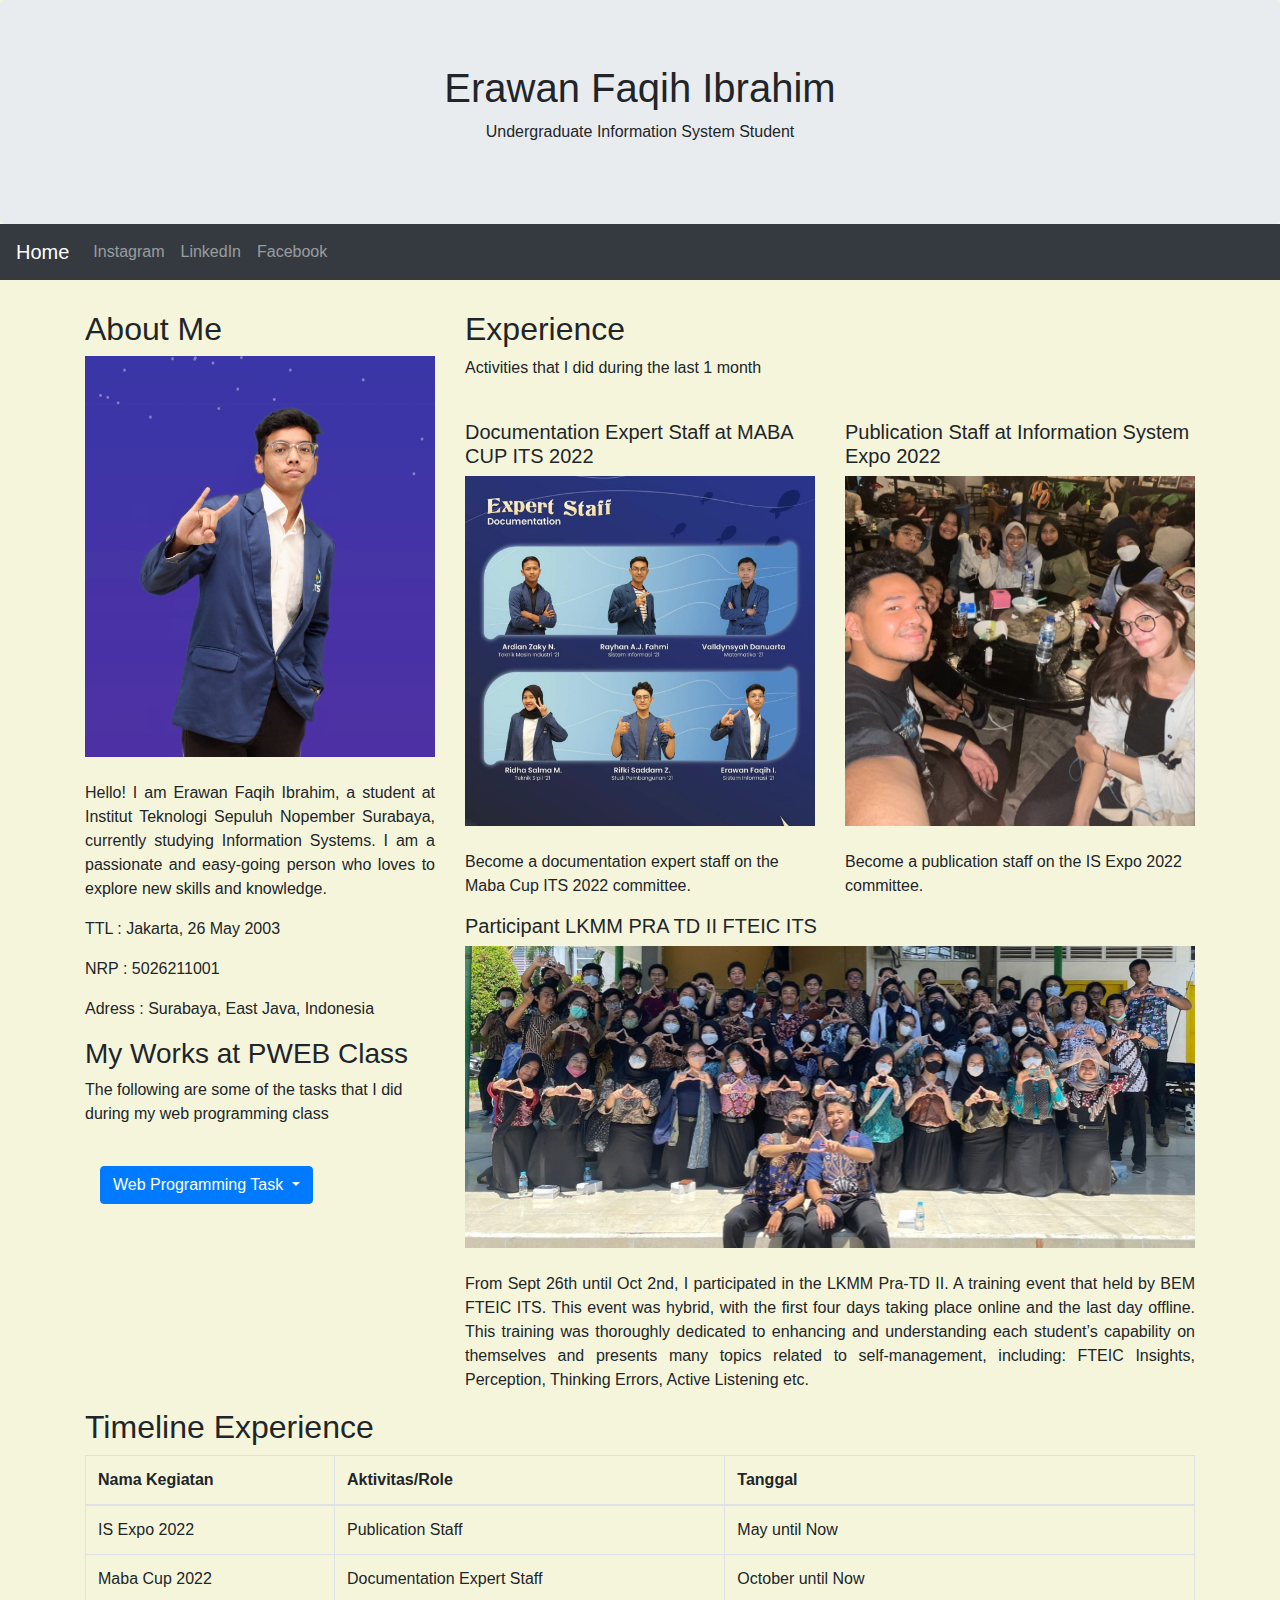
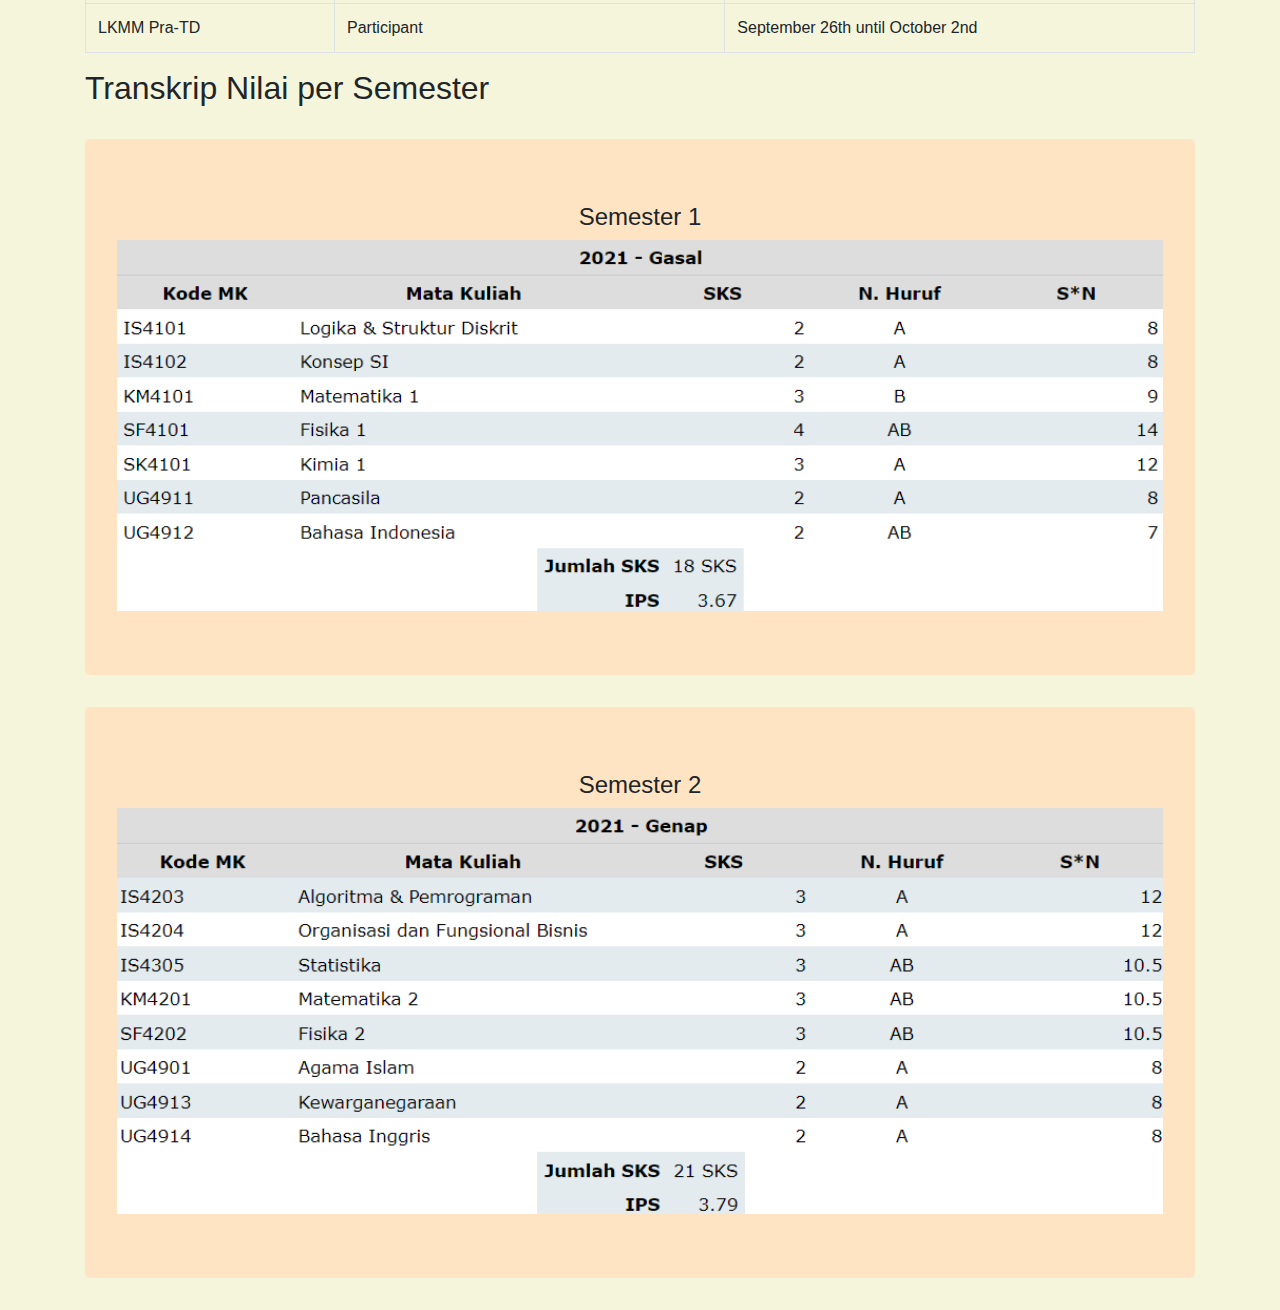
<file: LandingPage.html>
<!DOCTYPE html>
<html lang="en">

<head>
    <title>Biodata Erawan Faqih Ibrahim</title>
    <meta charset="utf-8">
    <meta name="viewport" content="width=device-width, initial-scale=1">
    <link rel="stylesheet" href="https://cdn.jsdelivr.net/npm/bootstrap@4.6.1/dist/css/bootstrap.min.css">
    <script src="https://cdn.jsdelivr.net/npm/jquery@3.6.0/dist/jquery.slim.min.js"></script>
    <script src="https://cdn.jsdelivr.net/npm/popper.js@1.16.1/dist/umd/popper.min.js"></script>
    <script src="https://cdn.jsdelivr.net/npm/bootstrap@4.6.1/dist/js/bootstrap.bundle.min.js"></script>

</head>

<body style="background-color: beige;">

    <div class="jumbotron text-center" style="margin-bottom:0">
        <h1>Erawan Faqih Ibrahim</h1>
        <p>Undergraduate Information System Student</p>
    </div>

    <nav class="navbar navbar-expand-sm bg-dark navbar-dark sticky-top">
        <a class="navbar-brand" href="#">Home</a>
        <button class="navbar-toggler" type="button" data-toggle="collapse" data-target="#collapsibleNavbar">
            <span class="navbar-toggler-icon"></span>
        </button>

        <div class="collapse navbar-collapse" id="collapsibleNavbar">
            <ul class="navbar-nav">
                <li class="nav-item">
                    <a class="nav-link" href="https://www.instagram.com/faqih_26/">Instagram</a>
                </li>
                <li class="nav-item">
                    <a class="nav-link" href="https://www.linkedin.com/in/erawan-faqih-ibrahim-5aa271198/">LinkedIn</a>
                </li>
                <li class="nav-item">
                    <a class="nav-link" href="https://web.facebook.com/erawanfaqih/">Facebook</a>
                </li>
            </ul>
        </div>
    </nav>

    <div class="container" style="margin-top:30px">
        <div class="row">
            <div class="col-sm-4">
                <h2>About Me</h2>

                <div class="fakeimg"><img src="foto2/fotofaqih.jpeg" alt="" width="100%"></div><br>

                <p class="text-justify">Hello! I am Erawan Faqih Ibrahim, a student at Institut Teknologi Sepuluh
                    Nopember Surabaya, currently studying Information Systems. I am a passionate and easy-going person
                    who loves to explore new skills and knowledge.</p>
                <p>TTL : Jakarta, 26 May 2003</p>
                <p>NRP : 5026211001</p>
                <P>Adress : Surabaya, East Java, Indonesia</P>


                <h3>My Works at PWEB Class</h3>
                <p>The following are some of the tasks that I did during my web programming class</p>
                <div class="container"><br>
                    <div class="dropdown">
                        <button type="button" class="btn btn-primary dropdown-toggle" data-toggle="dropdown">
                            Web Programming Task
                        </button>
                        <div class="dropdown-menu">
                            <a class="dropdown-item" href="pertemuan2.html" target="_blank">Landing Page</a>
                            <a class="dropdown-item" href="pertemuan3.html" target="_blank">Portofolio</a>
                            <a class="dropdown-item" href="pertemuan4.html" target="_blank">Form Penjumlahan</a>
                            <a class="dropdown-item" href="pertemuan5.html" target="_blank">Form Pendaftaran</a>
                            <a class="dropdown-item" href="pertemuan6.html" target="_blank">Form Valtidation</a>
                            <a class="dropdown-item" href="pertemuan7.html" target="_blank">Tugas Form</a>
                        </div>
                    </div>
                </div>
            </div>

            <div class="col-sm-8">
                <h2>Experience</h2>
                <p>Activities that I did during the last 1 month</p><br>
                <div class="row">
                    <div class="col-sm-6">
                        <h5>Documentation Expert Staff at MABA CUP ITS 2022</h5>
                        <div><img src="foto2/mabacup.jpeg" alt="" width="100%"></div>
                        <br>
                        <p>Become a documentation expert staff on the Maba Cup ITS 2022 committee.</p>
                    </div>

                    <div class="col-sm-6">
                        <h5>Publication Staff at Information System Expo 2022</h5>
                        <div><img src="foto2/fotoise.jpeg" alt="" width="100%"></div>
                        <br>
                        <p>Become a publication staff on the IS Expo 2022 committee.</p>
                    </div>

                    <br>
                    <div class="col-sm-12">
                        <h5>Participant LKMM PRA TD II FTEIC ITS</h5>
                        <div><img src="foto2/lkmm.jfif" alt="" width="100%"></div><br>
                        <p class="text-justify">From Sept 26th until Oct 2nd, I participated in the LKMM Pra-TD II. A
                            training
                            event that held by BEM FTEIC ITS. This event was hybrid, with the first four days taking
                            place
                            online and the last day offline. This training was thoroughly dedicated to enhancing and
                            understanding each student’s capability on themselves and presents many topics related to
                            self-management, including: FTEIC Insights, Perception, Thinking Errors, Active Listening
                            etc.
                        </p>
                    </div>
                </div>
            </div>
        </div>
    </div>

    <div class="container">
        <h2>Timeline Experience</h2>
        <table class="table table-bordered">
            <thead>
                <tr>
                    <th>Nama Kegiatan</th>
                    <th>Aktivitas/Role</th>
                    <th>Tanggal</th>
                </tr>
            </thead>
            <tbody>
                <tr>
                    <td>IS Expo 2022</td>
                    <td>Publication Staff</td>
                    <td>May until Now</td>
                </tr>
                <tr>
                    <td>Maba Cup 2022</td>
                    <td>Documentation Expert Staff</td>
                    <td>October until Now</td>
                </tr>
                <tr>
                    <td>LKMM Pra-TD</td>
                    <td>Participant</td>
                    <td>September 26th until October 2nd</td>
                </tr>
            </tbody>
        </table>
    </div>

    <div class="container">

        <h2>Transkrip Nilai per Semester</h2><br>
        <div class="jumbotron text-center" style="background-color:bisque;">
            <h4>Semester 1</h4>
            <img src="foto2/Sm1.png" alt="" width="100%">
        </div>
        <div class="jumbotron text-center" style="background-color:bisque ;">
            <h4>Semester 2</h4>
            <img src="foto2/Sm2.png" alt="" width="100%">
        </div>
    </div>
</body>

</html>
</file>
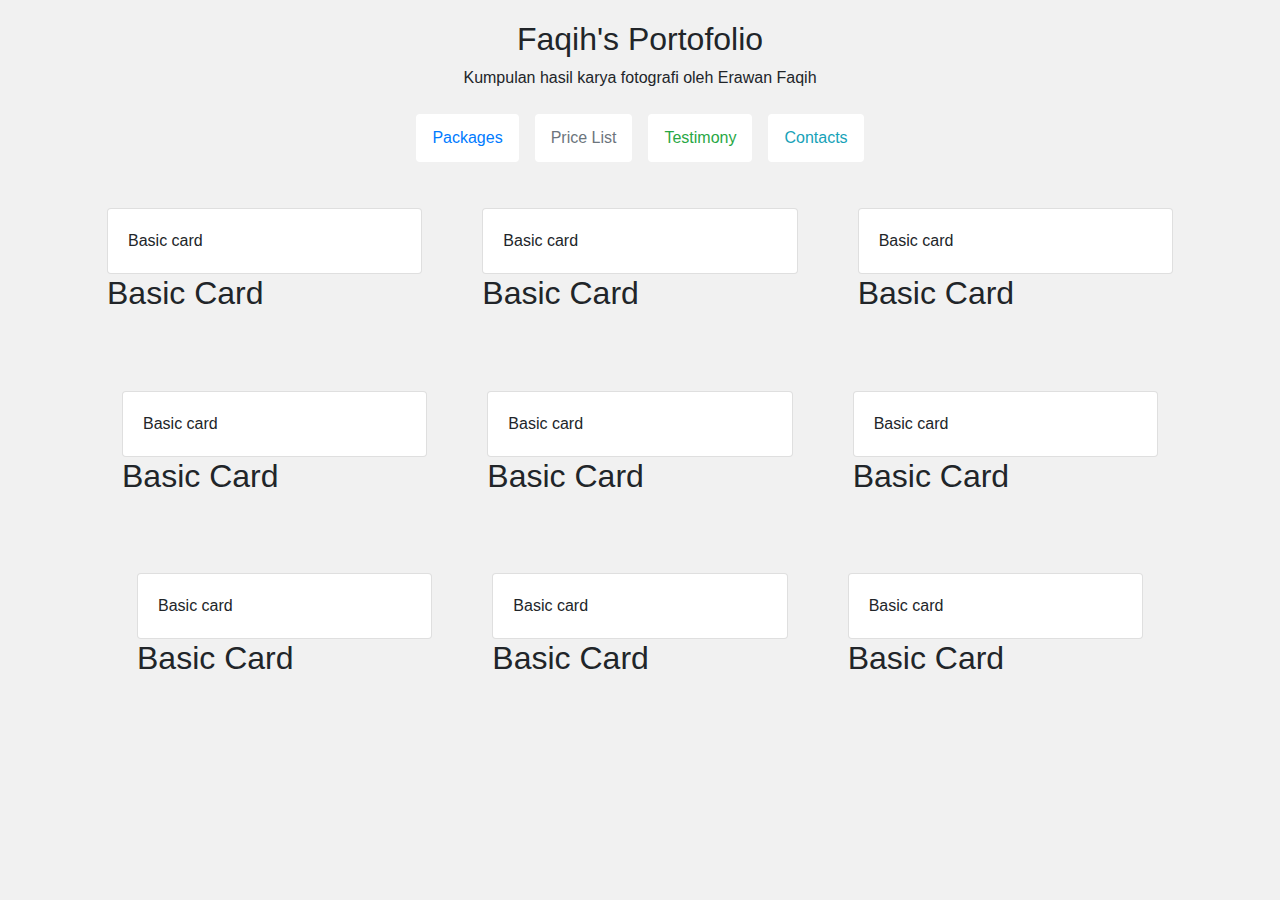
<file: pertemuan3.html>
<!DOCTYPE html>
<html lang="en">

<head>
    <meta charset="utf-8">
    <meta name="viewport" content="width=device-width, initial-scale=1">
    <link rel="stylesheet" href="https://cdn.jsdelivr.net/npm/bootstrap@4.6.1/dist/css/bootstrap.min.css">
    <script src="https://cdn.jsdelivr.net/npm/jquery@3.6.0/dist/jquery.slim.min.js"></script>
    <script src="https://cdn.jsdelivr.net/npm/popper.js@1.16.1/dist/umd/popper.min.js"></script>
    <script src="https://cdn.jsdelivr.net/npm/bootstrap@4.6.1/dist/js/bootstrap.bundle.min.js"></script>

    <style>
        * {
            box-sizing: border-box;
        }

        body {
            background-color: #f1f1f1;
            padding: 20px;
            font-family: Arial;
        }

        /* Center website */
        .main {
            max-width: 1000px;
            margin: auto;
        }

        h1 {
            font-size: 50px;
            word-break: break-all;
        }

        .row {
            margin: 10px -16px;
        }

        /* Add padding BETWEEN each column */
        .row,
        .row>.column {
            padding: 8px;
        }

        /* Create three equal columns that floats next to each other */
        .column {
            float: left;
            width: 33.33%;
            display: none;
            /* Hide all elements by default */
        }

        /* Clear floats after rows */
        .row:after {
            content: "";
            display: table;
            clear: both;
        }

        /* Content */
        .content {
            background-color: white;
            padding: 10px;
        }

        /* The "show" class is added to the filtered elements */
        .show {
            display: block;
        }

        /* Style the buttons */
        .btn {
            border: none;
            outline: none;
            padding: 12px 16px;
            background-color: white;
            cursor: pointer;
        }

        .btn:hover {
            background-color: #ddd;
        }

        .btn.active {
            background-color: #666;
            color: white;
        }
    </style>
</head>


<body>

    <body>

        <div class="container">
            <h2 class="text-center">Faqih's Portofolio </h2>
            <p class="text-center"> Kumpulan hasil karya fotografi oleh Erawan Faqih</p>
        </div>
        <div class="d-flex justify-content-center">
            <button type="button" class="btn btn-outline-primary m-sm-2">Packages</button>
            <button type="button" class="btn btn-outline-secondary m-sm-2">Price List</button>
            <button type="button" class="btn btn-outline-success m-sm-2">Testimony</button>
            <button type="button" class="btn btn-outline-info m-sm-2">Contacts</button>
        </div>
    
        <div class="container" style="margin-top:30px">
            <div class="row">
                <div class="col-sm-4">
                    <div class="container">
                        <div class="card">
                            <div class="card-body">Basic card</div>
                        </div>
                        <h2>Basic Card</h2>
                    </div>
    
                </div>
                <div class="col-sm-4">
                    <div class="container">
                        <div class="card">
                            <div class="card-body">Basic card</div>
                        </div>
                        <h2>Basic Card</h2>
                    </div>
    
                    <br>
                </div>
    
                <div class="col-sm-4">
                    <div class="container">
                        <div class="card">
                            <div class="card-body">Basic card</div>
                        </div>
                        <h2>Basic Card</h2>
                    </div>
            </div>
           
        </div>
    
        <div class="container" style="margin-top:30px">
            <div class="row">
                <div class="col-sm-4">
                    <div class="container">
                        <div class="card">
                            <div class="card-body">Basic card</div>
                        </div>
                        <h2>Basic Card</h2>
                    </div>
    
                </div>
                <div class="col-sm-4">
                    <div class="container">
                        <div class="card">
                            <div class="card-body">Basic card</div>
                        </div>
                        <h2>Basic Card</h2>
                    </div>
    
                    <br>
                </div>
    
                <div class="col-sm-4">
                    <div class="container">
                        <div class="card">
                            <div class="card-body">Basic card</div>
                        </div>
                        <h2>Basic Card</h2>
                    </div>
            </div>
           
        </div>
    
        <div class="container" style="margin-top:30px">
            <div class="row">
                <div class="col-sm-4">
                    <div class="container">
                        <div class="card">
                            <div class="card-body">Basic card</div>
                        </div>
                        <h2>Basic Card</h2>
                    </div>
    
                </div>
                <div class="col-sm-4">
                    <div class="container">
                        <div class="card">
                            <div class="card-body">Basic card</div>
                        </div>
                        <h2>Basic Card</h2>
                    </div>
    
                    <br>
                </div>
    
                <div class="col-sm-4">
                    <div class="container">
                        <div class="card">
                            <div class="card-body">Basic card</div>
                        </div>
                        <h2>Basic Card</h2>
                    </div>
            </div>
           
        </div>
        
    </body>
</body>


</html>
</file>
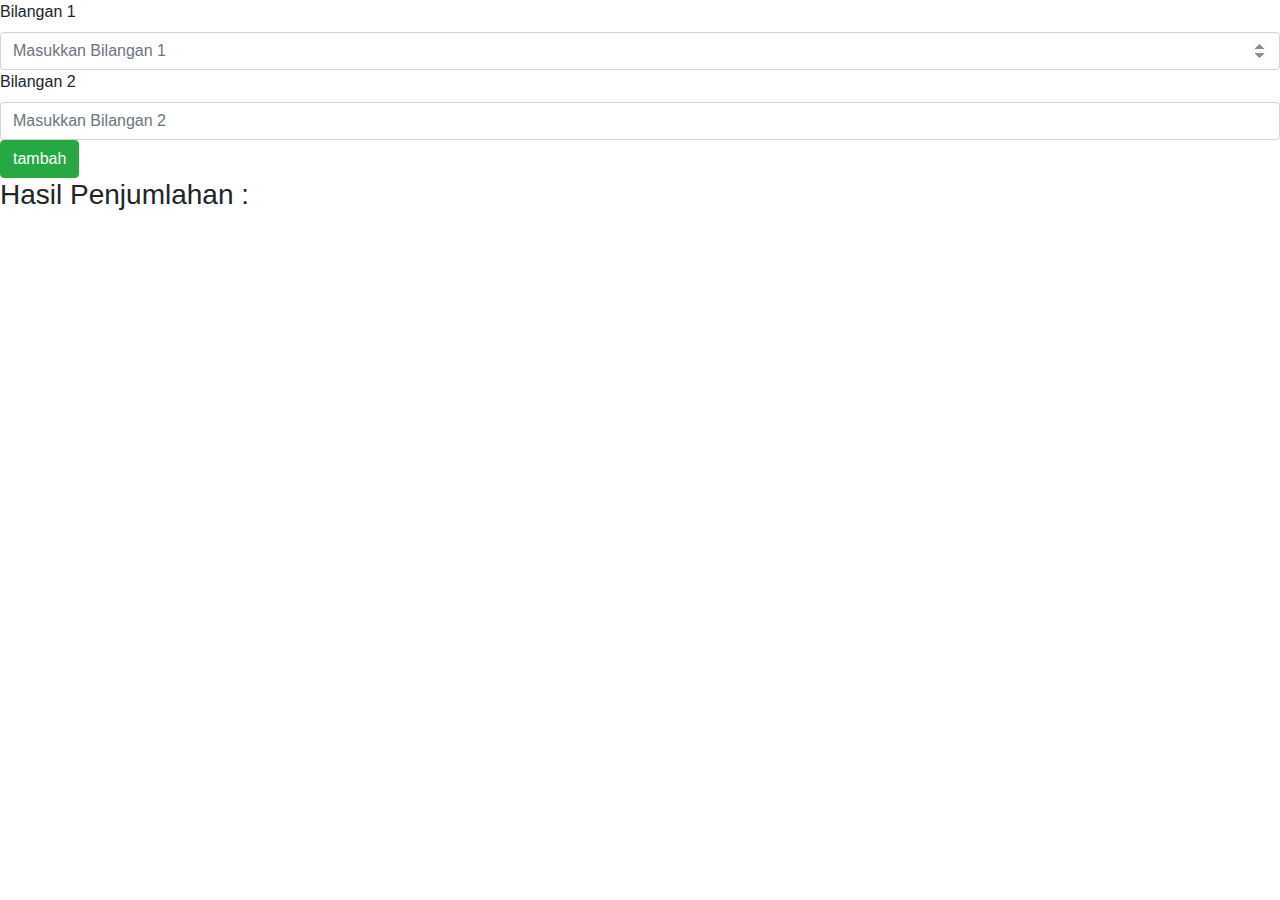
<file: pertemuan4.html>
<html>

<head>
    <meta name="viewport" content="width=device-width, initial-scale=1">
    <link rel="stylesheet" href="https://cdn.jsdelivr.net/npm/bootstrap@4.6.1/dist/css/bootstrap.min.css">
    <script src="https://cdn.jsdelivr.net/npm/jquery@3.6.0/dist/jquery.slim.min.js"></script>
    <script src="https://cdn.jsdelivr.net/npm/popper.js@1.16.1/dist/umd/popper.min.js"></script>
    <script src="https://cdn.jsdelivr.net/npm/bootstrap@4.6.1/dist/js/bootstrap.bundle.min.js"></script>

    <script>
        function tambah() {
            //di java ini function
            var bill1 = Number (document.getElementById("bill1").value) ;
            var bill2 = Number (document.getElementById("bill2").value) ;
            var hasil = bill1 + bill2;
            return hasil;
        }
        function print(){
            //di java ini void
            document.getElementById("hasil").innerHTML = tambah();
        }
    </script>
</head>

<body>
    <div class="container"></div>
        <div class="form-group">
            <label for="bill1">Bilangan 1</label>
            <input class="form-control" type="number" name="bill1" id="bill1" placeholder="Masukkan Bilangan 1">
            <label for="bill1">Bilangan 2</label>
            <input class="form-control" type="number" name="bill2" id="bill2" placeholder="Masukkan Bilangan 2">
            <button class="btn btn-success" onClick="print();"> tambah</button>
            <h3> Hasil Penjumlahan : <div id ="hasil"></div></h3>
        </div>
    </div>
</body>

</html>
</file>
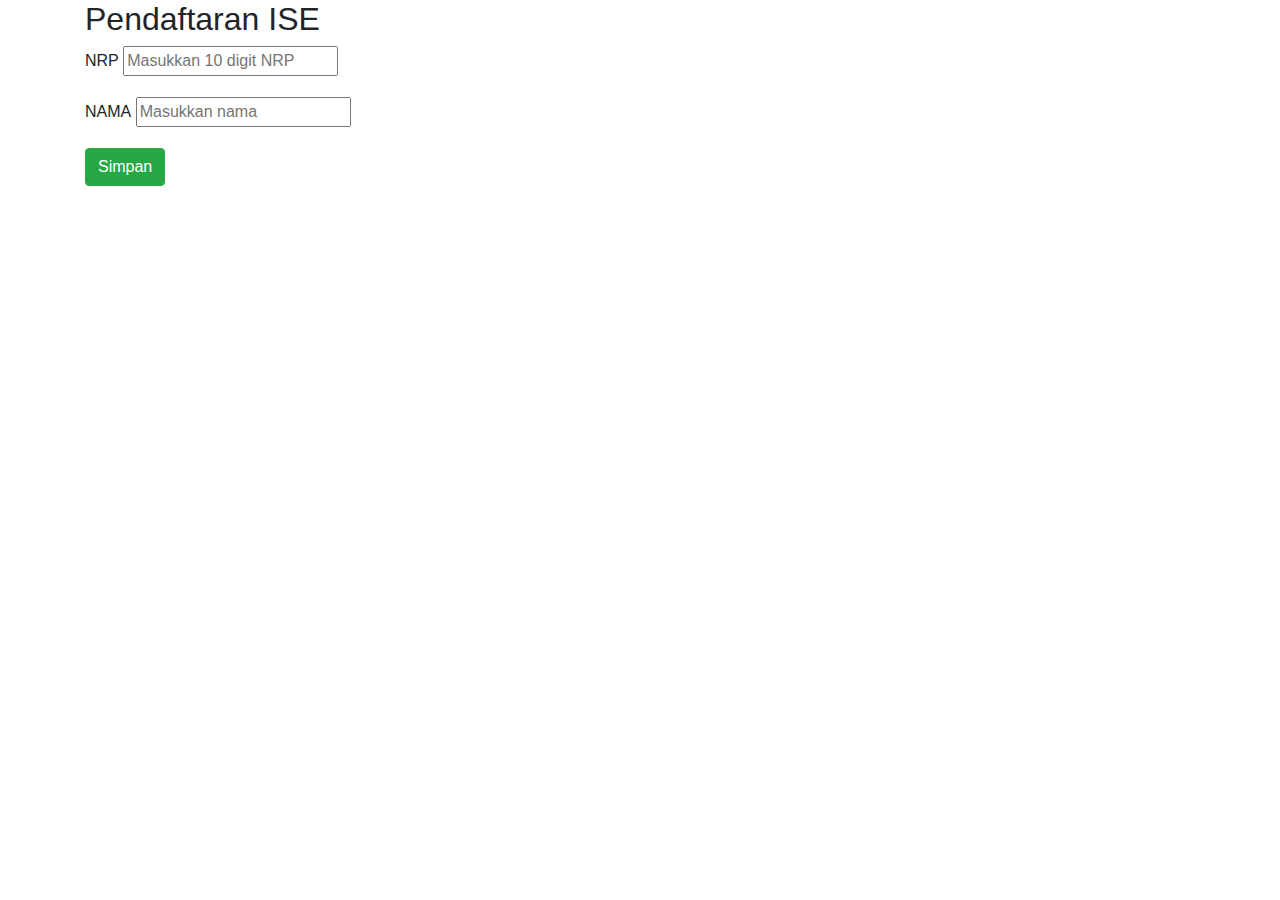
<file: pertemuan5.html>
<!DOCTYPE html>
<html lang="en">

<head>
    <meta name="viewport" content="width=device-width, initial-scale=1">
    <link rel="stylesheet" href="https://cdn.jsdelivr.net/npm/bootstrap@4.6.1/dist/css/bootstrap.min.css">
    <script src="https://cdn.jsdelivr.net/npm/jquery@3.6.0/dist/jquery.slim.min.js"></script>
    <script src="https://cdn.jsdelivr.net/npm/popper.js@1.16.1/dist/umd/popper.min.js"></script>
    <script src="https://cdn.jsdelivr.net/npm/bootstrap@4.6.1/dist/js/bootstrap.bundle.min.js"></script>
    <title>
        Pendaftaran ISE!
    </title>

    <script>
        function cekForm() {
            let validation = true

            document.getElementById("errorNrp").innerHTML = ""
            document.getElementById("errorNama").innerHTML = ""
            // Validasi NRP
            let nrp = document.getElementById("nrp").value
            if (isNaN(nrp) || nrp.length == 0) {
                document.getElementById("errorNrp").innerHTML += "NRP Harus Angka !<br>"
                validation = false;
            }

            if (nrp.length < 1) {
                document.getElementById("errorNrp").innerHTML += "NRP Harus Diisi !<br>"
                validation = false;
            }

            if (nrp.length != 10) {
                document.getElementById("errorNrp").innerHTML += "Isi 10 Digit NRP !<br>"
                validation = false;
            }

            let nama = document.getElementById("nama").value
            if (!isNaN(nama)) {
                document.getElementById("errorNama").innerHTML += "Nama tidak boleh terdapat angka<br>"
                validation = false;
            }

            if (nama.length < 3) {
                document.getElementById("errorNama").innerHTML += "Nama harus lebih dari 3 huruf<br>"
                validation = false;
            }

            if (nama.length < 1) {
                document.getElementById("errorNama").innerHTML += "Isi Nama Anda !<br>"
                validation = false;
            }

            return validation;
        }
    </script>
</head>

<body>
    <div class="container">
        <h2>Pendaftaran ISE</h2>
        <form method="get" action="http://www.google.com/" onsubmit="return cekForm()">
            <div class="form-group">
                <label for="nrp">NRP</label>
                <input type="text" id="nrp" name="nrp" placeholder="Masukkan 10 digit NRP">
                <div style="color: maroon;" id="errorNrp"></div>
            </div>
            <div class="form-group">
                <label for="nama">NAMA</label>
                <input type="text" id="nama" name="nama" placeholder="Masukkan nama">
                <div style="color: maroon;" id="errorNama"></div>
            </div>
            <input type="submit" class="btn btn-success" value="Simpan"></input>
        </form>
    </div>
</body>

</html>
</file>
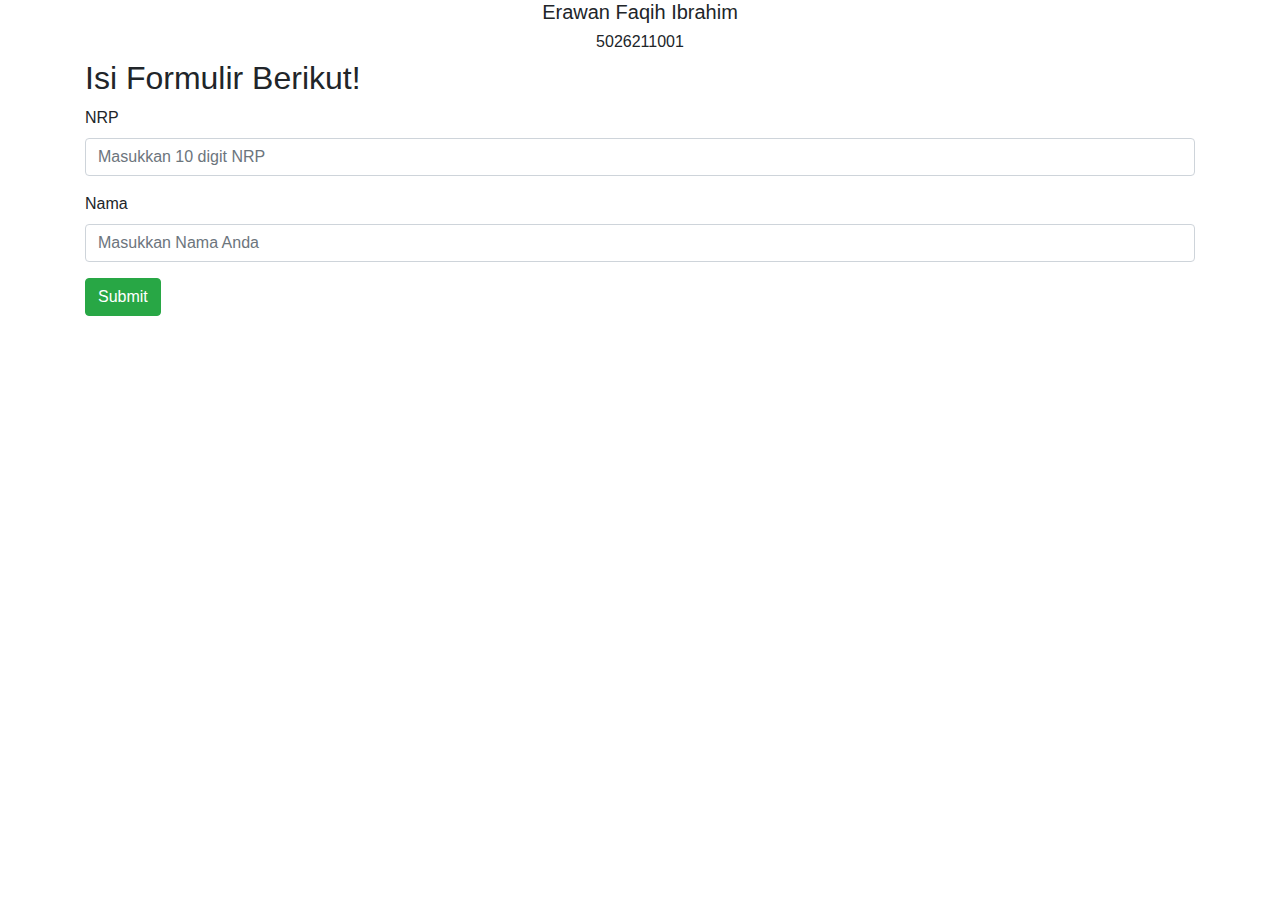
<file: pertemuan6.html>
<html>

<head>
    <meta name="viewport" content="width=device-width, initial-scale=1">
    <link rel="stylesheet" href="https://cdn.jsdelivr.net/npm/bootstrap@4.6.1/dist/css/bootstrap.min.css">
    <script src="https://cdn.jsdelivr.net/npm/jquery@3.6.0/dist/jquery.slim.min.js"></script>
    <script src="https://cdn.jsdelivr.net/npm/popper.js@1.16.1/dist/umd/popper.min.js"></script>
    <script src="https://cdn.jsdelivr.net/npm/bootstrap@4.6.1/dist/js/bootstrap.bundle.min.js"></script>
    <title>
        Pendaftaran ISE!
    </title>

</head>
<script>
    function cekform() {
        var nrp = document.getElementById("nrp").value;
        if (nrp.length == 0){
            document.getElementById("errornrp").innerHTML = "NRP harus diisi";
            return false;
        }
        else if (isNaN(nrp)){
            document.getElementById("errornrp").innerHTML = "NRP harus berupa angka";
            return false;
        }
        else if (nrp.length <10 ^ nrp.length >10){
            document.getElementById("errornrp").innerHTML = "NRP harus berisi 10 angka";
            return false;
        }

        var nama = document.getElementById("nama").value;
        if (nama <= 0 ) {
            document.getElementById("errornama").innerHTML = "Nama harus diisi, minimal 3 huruf!";
            return false;
        }
        else if (nama < 3){
            document.getElementById("errornama").innerHTML = "Nama harus diisi !";
            return false;
        }
        else if (nama.match(/\d+/g)){
            document.getElementById("errornama").innerHTML = "Nama tidak boleh ada angka !"; 
            return false;
        }
 
    }
</script>


<body>
    <center><h5>Erawan Faqih Ibrahim</h5>
    <h6> 5026211001 </h6> </center>   

    <div class="container">
        <h2> Isi Formulir Berikut! </h2>

        <form method="get" action="http://www.google.com/" onsubmit="return cekform();">
            <div class="form-group">
                <label for="nrp">NRP</label>
                <input type="text" id="nrp" name="nrp" placeholder="Masukkan 10 digit NRP" class="form-control">
                <!-- bisa juga nambahin pake required -->
                <h6 style="color : maroon;" id="errornrp"></h6>
            </div>

            <div class="form-group">
                <label for="nama">Nama</label>
                <input type="text" id="nama" name="nama" placeholder="Masukkan Nama Anda" class="form-control">
                <h6 style="color : maroon;" id="errornama"></h6>
            </div>
            <button type="submit" class="btn btn-success">Submit</button>
        </form>
    </div>
</body>

</html>
</file>
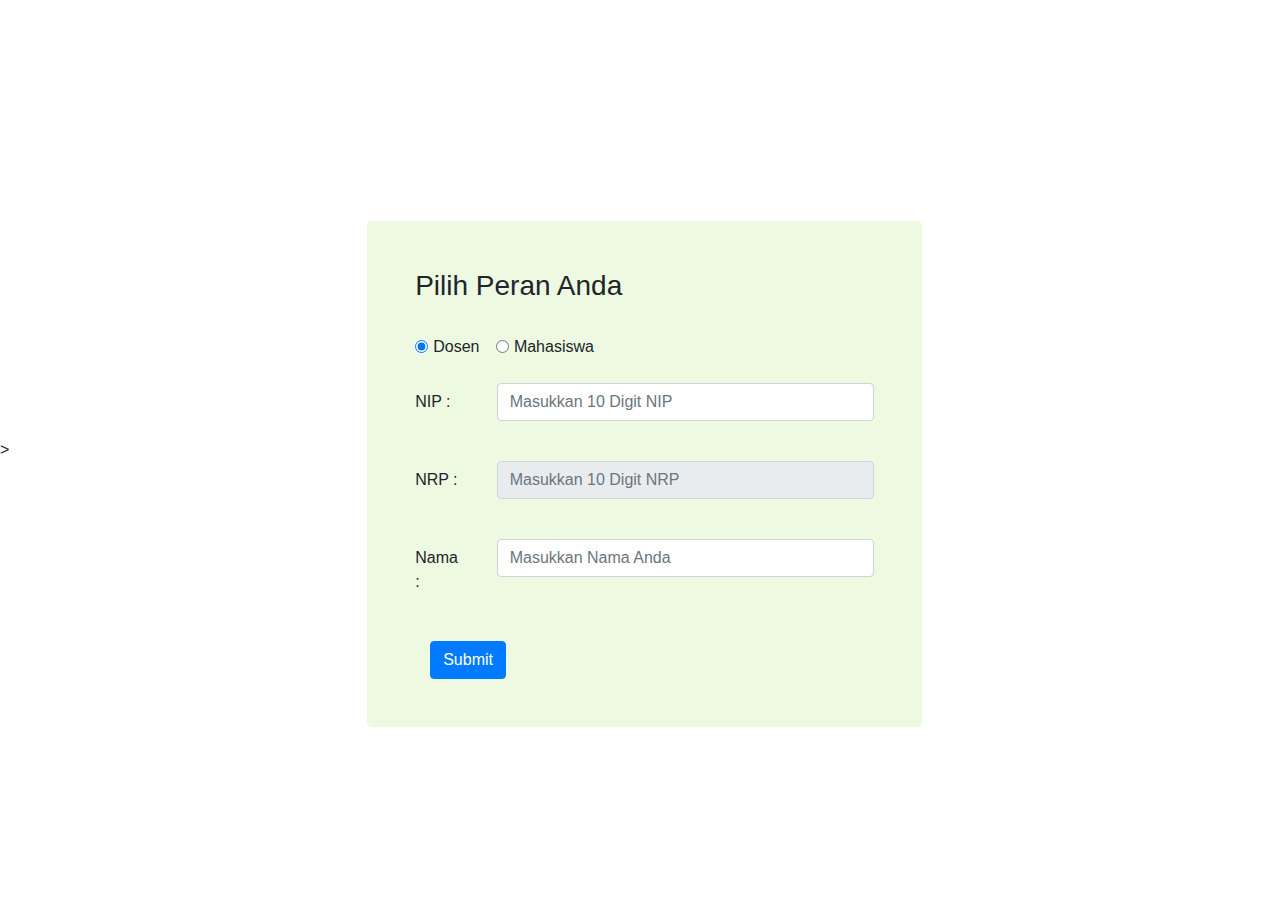
<file: pertemuan7.html>
<!DOCTYPE html>
<html lang="en">

<head>
    <meta charset="UTF-8">
    <meta http-equiv="X-UA-Compatible" content="IE=edge">
    <meta name="viewport" content="width=device-width, initial-scale=1.0">
    <title>5026211001 | Erawan Faqih Ibrahim</title>
    <link rel="stylesheet" href="https://cdn.jsdelivr.net/npm/bootstrap@4.0.0/dist/css/bootstrap.min.css"
        integrity="sha384-Gn5384xqQ1aoWXA+058RXPxPg6fy4IWvTNh0E263XmFcJlSAwiGgFAW/dAiS6JXm" crossorigin="anonymous">

    <script src="https://code.jquery.com/jquery-3.2.1.slim.min.js"
        integrity="sha384-KJ3o2DKtIkvYIK3UENzmM7KCkRr/rE9/Qpg6aAZGJwFDMVNA/GpGFF93hXpG5KkN"
        crossorigin="anonymous"></script>
    <script src="https://cdn.jsdelivr.net/npm/popper.js@1.12.9/dist/umd/popper.min.js"
        integrity="sha384-ApNbgh9B+Y1QKtv3Rn7W3mgPxhU9K/ScQsAP7hUibX39j7fakFPskvXusvfa0b4Q"
        crossorigin="anonymous"></script>
    <script src="https://cdn.jsdelivr.net/npm/bootstrap@4.0.0/dist/js/bootstrap.min.js"
        integrity="sha384-JZR6Spejh4U02d8jOt6vLEHfe/JQGiRRSQQxSfFWpi1MquVdAyjUar5+76PVCmYl"
        crossorigin="anonymous"></script>

    <style>
        html,
        body {
            margin: 0;
            padding: 0;
            height: 100%;
        }

        body {
            display: flex;
            justify-content: center;
            align-items: center;
        }

        #errorNrp,
        #errorNip,
        #errorNama {
            color: maroon !important;
        }
    </style>
</head>

<body
    style="background-image:url(https://www.teahub.io/photos/full/1-13372_-s-desktop-pastel-wallpaper-hd.jpg);">>
    <div class="container mx-auto">
        <div class="jumbotron m-auto mt-lg-5 w-50 p-lg-5 h-60" style="background-color:rgb(238, 249, 226) ;">
            <h3>Pilih Peran Anda</h3>
            <div class="form-check form-check-inline my-4">
                <input class="form-check-input" type="radio" name="pilih_role" id="dosen" value="dosen"
                    onchange="toggleDosenMahasiswa()" checked autocomplete="off">
                <label class="form-check-label" for="dosen">Dosen</label>
            </div>
            <div class="form-check form-check-inline">
                <input class="form-check-input" type="radio" name="pilih_role" id="mahasiswa" value="mahasiswa"
                    onchange="toggleDosenMahasiswa()" autocomplete="off">
                <label class="form-check-label" for="mahasiswa">Mahasiswa</label>
            </div>
            <form action="https://www.google.com" method="get" onsubmit="return validasi()">
                <div class="form-group row">
                    <label for="nip" class="col-sm-2 col-form-label">NIP :</label>
                    <div class="col-sm-10">
                        <input type="text" class="form-control" id="nip" placeholder="Masukkan 10 Digit NIP"
                            autocomplete="off">
                    </div>
                    <div class="col-auto">
                        <label id="errorNip" for="nip" class="col-form-label"></label>
                    </div>
                </div>
                <div class="form-group row">
                    <label for="nrp" class="col-sm-2 col-form-label">NRP :</label>
                    <div class="col-sm-10">
                        <input type="text" class="form-control" id="nrp" placeholder="Masukkan 10 Digit NRP" disabled
                            autocomplete="off">
                    </div>
                    <div class="col-auto">
                        <label id="errorNrp" for="nrp" class="col-form-label"></label>
                    </div>
                </div>
                <div class="form-group row">
                    <label for="nama" class="col-sm-2 col-form-label">Nama :</label>
                    <div class="col-sm-10">
                        <input type="text" class="form-control" id="nama" placeholder="Masukkan Nama Anda"
                            autocomplete="off">
                    </div>
                    <div class="col-auto">
                        <label id="errorNama" for="nama" class="col-form-label"></label>
                    </div>
                </div>
                <div class="col-auto">
                    <button type="submit" class="btn btn-primary">Submit</button>
                </div>
            </form>
        </div>
    </div>
    <script>
        function toggleDosenMahasiswa() {
            var radioDosen = document.getElementById("dosen")
            var inputNip = document.getElementById("nip")
            var inputNrp = document.getElementById("nrp")

            var errorNip = document.getElementById("errorNip")
            var errorNrp = document.getElementById("errorNrp")
            var errorNama = document.getElementById("errorNama")

            errorNip.innerHTML = ""
            errorNrp.innerHTML = ""
            errorNama.innerHTML = ""

            if (radioDosen.checked) {
                inputNip.disabled = false
                inputNrp.disabled = true
                inputNip.focus()
            } else {
                inputNrp.disabled = false
                inputNip.disabled = true
                inputNrp.focus()
            }
        }

        function validasi() {
            var validation = true

            var radioDosen = document.getElementById("dosen")
            var radioMahasiswa = document.getElementById("mahasiswa")
            var inputNip = (radioDosen.checked) ? document.getElementById("nip") : null;
            var inputNrp = (radioMahasiswa.checked) ? document.getElementById("nrp") : null;
            var inputNama = document.getElementById("nama")
            var errorNip = document.getElementById("errorNip")
            var errorNrp = document.getElementById("errorNrp")
            var errorNama = document.getElementById("errorNama")

            errorNip.innerHTML = ""
            errorNrp.innerHTML = ""
            errorNama.innerHTML = ""

            // NIP
            /*if (inputNip) {
                var nipSplitted = inputNip.value.split(" ")
                var nip = nipSplitted.join("")*/

                // Tidak boleh kosong
                if (inputNip.value.length <= 0) {
                    errorNip.innerHTML += "NIP tidak boleh kosong<br />"
                    validation = false
                }
                // Tidak boleh berisi huruf
                if (isNaN(nip)) {
                    errorNip.innerHTML += "NIP tidak boleh berisi huruf<br />"
                    validation = false
                }

                // harus 10 digit
                if (inputNip.value.length != 10) {
                    errorNip.innerHTML += "format NIP salah<br />"
                    validation = false
                }
            }

            // NRP
            if (inputNrp) {
                // Tidak boleh kosong
                if (inputNrp.value.length <= 0) {
                    errorNrp.innerHTML += "NRP tidak boleh kosong<br />"
                    validation = false
                }
                // Tidak boleh berisi huruf
                if (isNaN(inputNrp.value)) {
                    errorNrp.innerHTML += "NRP tidak boleh berisi huruf<br />"
                    validation = false
                }
                // Harus 10 digit
                if (inputNrp.value.length != 10) {
                    errorNrp.innerHTML += "Format NRP salah<br />"
                    validation = false
                }
            }

            // Nama
            // Tidak boleh kosong
            if (inputNama.value.length <= 0) {
                errorNama.innerHTML += "Nama tidak boleh kosong<br />"
                validation = false
            }
            // Tidak boleh mengandung angka
            if (/\d/.test(inputNama.value)) {
                errorNama.innerHTML += "Nama tidak boleh mengandung angka<br />"
                validation = false
            }

            return validation;
        }
    </script>
</body>

</html>
</file>
